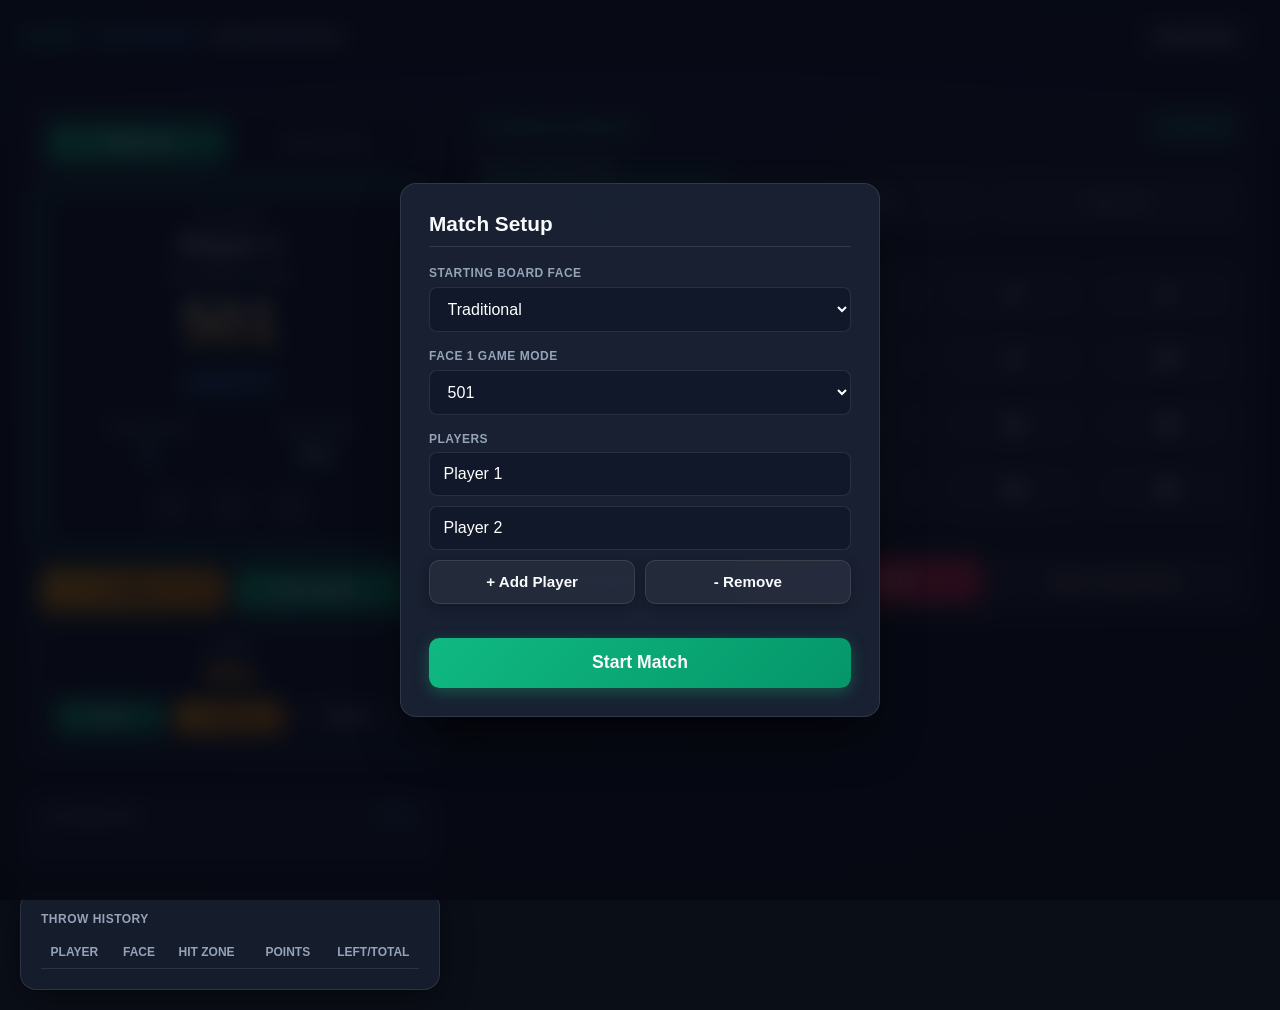
<file: index.html>
<!DOCTYPE html>
<html lang="en">
<head>
    <meta charset="UTF-8">
    <meta name="viewport" content="width=device-width, initial-scale=1.0">
    <title>Digital Manual Dart Scoring System</title>
    <link rel="stylesheet" href="styles.css">
</head>
<body>

    <!-- App Header -->
    <header>
        <div class="brand">
            DART<span style="color: var(--accent-green);">MASTER</span> <span class="badge">PRO SCOREBOARD</span>
        </div>
        <button class="btn btn-outline" onclick="openModal('setupModal')">
            New Match
        </button>
    </header>

    <!-- Main Grid Container -->
    <div class="main-container">
        
        <!-- Left Column: Spotlight Scoreboard & Turn Controls -->
        <div>
            <div class="card" style="margin-bottom: 1.25rem;">
                
                <!-- Board Selector Tabs -->
                <div class="tab-switcher">
                    <button id="tabFace1" class="tab-btn active-face1" onclick="switchFace(1)">
                        Traditional
                    </button>
                    <button id="tabFace2" class="tab-btn" onclick="switchFace(2)">
                        Target Rings
                    </button>
                </div>

                <!-- Active Player Spotlight Card -->
                <div id="activeSpotlightCard" class="active-spotlight">
                    <div id="gameModeBadge" class="form-label" style="color: var(--text-muted);">501 GAME</div>
                    <h2 id="activePlayerName" style="font-size: 1.6rem; font-weight: 900; letter-spacing: 0.5px;">Player 1</h2>
                    
                    <div id="scoreLabel" class="form-label" style="margin-top: 0.6rem;">REMAINING SCORE</div>
                    <div id="activePlayerScore" class="big-score">501</div>

                    <!-- Round Info Badge -->
                    <div id="roundInfoBadge" class="badge" style="background: rgba(59, 130, 246, 0.2); color: #60a5fa; border: 1px solid rgba(59, 130, 246, 0.4); font-size: 0.85rem; padding: 0.35rem 0.85rem; margin-top: 0.4rem; display: inline-block;">
                        Round 1 / 8
                    </div>

                    <div style="display: flex; justify-content: space-around; margin-top: 0.8rem; padding-top: 0.8rem; border-top: 1px solid var(--card-border);">
                        <div>
                            <span class="form-label">TURN SCORE</span>
                            <span id="currentTurnScore" style="font-size: 1.35rem; font-weight: 900; color: #38bdf8;">0</span>
                        </div>
                        <div>
                            <span class="form-label">3-DART AVG</span>
                            <span id="activePlayerAvg" style="font-size: 1.35rem; font-weight: 900; color: #a7f3d0;">0.0</span>
                        </div>
                    </div>

                    <!-- Checkout Suggestion Banner -->
                    <div id="suggestionBox" style="margin-top: 0.8rem; padding: 0.6rem; background: rgba(16, 185, 129, 0.1); border: 1px dashed var(--accent-green); border-radius: 0.5rem; display: none; text-align: center;">
                        <span class="form-label" style="color: var(--accent-green); margin-bottom: 0.1rem;">💡 Recommended Finish</span>
                        <span id="suggestionText" style="font-size: 1rem; font-weight: 800; color: #34d399;">-</span>
                    </div>

                    <!-- 3 Darts Status Slots -->
                    <div class="dart-slots">
                        <div id="dartBadge1" class="dart-badge">1</div>
                        <div id="dartBadge2" class="dart-badge">2</div>
                        <div id="dartBadge3" class="dart-badge">3</div>
                    </div>
                </div>

                <!-- Turn Action Controls -->
                <div class="flex-gap" style="margin-bottom: 0.8rem;">
                    <button class="btn btn-warning" style="flex: 1;" onclick="undoLastDart()">
                        Undo
                    </button>
                    <button id="nextPlayerBtn" class="btn btn-success" style="flex: 1;" onclick="finishTurn()">
                        Next Player &rarr;
                    </button>
                </div>

                <!-- 30-SECOND TIMER UI & CONTROLS -->
                <div style="background: rgba(15, 23, 42, 0.7); padding: 0.85rem; border-radius: 0.75rem; border: 1px solid var(--card-border); text-align: center;">
                    <div class="form-label" style="margin-bottom: 0.2rem;">Timer</div>
                    <div id="timerDisplay" style="font-size: 2rem; font-weight: 900; color: #f59e0b; margin-bottom: 0.5rem;">30s</div>
                    <div class="flex-gap">
                        <button class="btn btn-success" style="flex: 1; padding: 0.5rem; font-size: 0.85rem;" onclick="startTimer()">Start</button>
                        <button class="btn btn-warning" style="flex: 1; padding: 0.5rem; font-size: 0.85rem;" onclick="pauseTimer()">Pause</button>
                        <button class="btn btn-outline" style="flex: 1; padding: 0.5rem; font-size: 0.85rem;" onclick="resetTimer()">Reset</button>
                    </div>
                </div>
            </div>

            <!-- All Players Leaderboard -->
            <div class="card" style="margin-bottom: 1.25rem;">
                <div class="form-label" style="margin-bottom: 0.6rem; display: flex; justify-content: space-between;">
                    <span>Leaderboard</span>
                    <span id="roundOverviewLabel" style="color: var(--accent-blue);">Turn 1</span>
                </div>
                <div id="playersOverview" class="player-list"></div>
            </div>

            <!-- History Log -->
            <div class="card">
                <div class="form-label" style="margin-bottom: 0.6rem;">Throw History</div>
                <div class="table-container">
                    <table>
                        <thead>
                            <tr>
                                <th>Player</th>
                                <th>Face</th>
                                <th>Hit Zone</th>
                                <th style="text-align: right;">Points</th>
                                <th style="text-align: right;">Left/Total</th>
                            </tr>
                        </thead>
                        <tbody id="historyTableBody"></tbody>
                    </table>
                </div>
            </div>
        </div>

        <!-- Right Column: Manual Input Interfaces -->
        <div>
            
            <!-- FACE 1 SCORING CONTROLS -->
            <div id="face1Panel" class="card">
                <h3 style="margin-bottom: 1.2rem; color: var(--accent-green); display: flex; justify-content: space-between; align-items: center;">
                    <span>Traditional Board</span>
                    <span id="previewScoreBadge" class="badge" style="background: rgba(16, 185, 129, 0.2); color: var(--accent-green); border-color: var(--accent-green);">1x Multiplier</span>
                </h3>

                <div class="form-label">Select Multiplier:</div>
                <div class="multiplier-group">
                    <button class="btn-mult active" data-mult="1" onclick="setMultiplier(1)">Single (1x)</button>
                    <button class="btn-mult" data-mult="2" onclick="setMultiplier(2)">Double (2x)</button>
                    <button class="btn-mult" data-mult="3" onclick="setMultiplier(3)">Triple (3x)</button>
                </div>

                <div class="form-label">Select Target Number (1–20):</div>
                <div class="number-grid">
                    <button class="btn-num" onclick="inputFace1Number(1)">1</button>
                    <button class="btn-num" onclick="inputFace1Number(2)">2</button>
                    <button class="btn-num" onclick="inputFace1Number(3)">3</button>
                    <button class="btn-num" onclick="inputFace1Number(4)">4</button>
                    <button class="btn-num" onclick="inputFace1Number(5)">5</button>
                    <button class="btn-num" onclick="inputFace1Number(6)">6</button>
                    <button class="btn-num" onclick="inputFace1Number(7)">7</button>
                    <button class="btn-num" onclick="inputFace1Number(8)">8</button>
                    <button class="btn-num" onclick="inputFace1Number(9)">9</button>
                    <button class="btn-num" onclick="inputFace1Number(10)">10</button>
                    <button class="btn-num" onclick="inputFace1Number(11)">11</button>
                    <button class="btn-num" onclick="inputFace1Number(12)">12</button>
                    <button class="btn-num" onclick="inputFace1Number(13)">13</button>
                    <button class="btn-num" onclick="inputFace1Number(14)">14</button>
                    <button class="btn-num" onclick="inputFace1Number(15)">15</button>
                    <button class="btn-num" onclick="inputFace1Number(16)">16</button>
                    <button class="btn-num" onclick="inputFace1Number(17)">17</button>
                    <button class="btn-num" onclick="inputFace1Number(18)">18</button>
                    <button class="btn-num" onclick="inputFace1Number(19)">19</button>
                    <button class="btn-num" onclick="inputFace1Number(20)">20</button>
                </div>

                <div class="form-label">Bulls & Special Zones:</div>
                <div class="flex-gap" style="flex-wrap: wrap;">
                    <button class="btn btn-outline" style="flex: 1; border-color: rgba(16, 185, 129, 0.4);" onclick="inputSpecial('Outer Bull', 25)">
                        Outer Bull (25)
                    </button>
                    <button class="btn btn-danger" style="flex: 1;" onclick="inputSpecial('Bullseye', 50)">
                        Bullseye (50)
                    </button>
                    <button class="btn btn-outline" style="flex: 1; border-color: rgba(244, 63, 94, 0.4); color: #fca5a5;" onclick="inputSpecial('Miss', 0)">
                        Miss / Out (0 Pts)
                    </button>
                </div>
            </div>

            <!-- FACE 2 SCORING CONTROLS -->
            <div id="face2Panel" class="card" style="display: none;">
                <h3 style="margin-bottom: 1.2rem; color: #a78bfa; display: flex; justify-content: space-between; align-items: center;">
                    <span>Target Rings</span>
                    <span class="badge" style="background: rgba(139, 92, 246, 0.2); color: #c084fc; border-color: var(--accent-purple);">Direct Ring Score</span>
                </h3>

                <div class="form-label">Select Ring Target Zone:</div>
                <div class="ring-grid">
                    <button class="btn-ring btn-danger" onclick="inputFace2Zone('Center 100', 100)">Center 100</button>
                    <button class="btn-ring btn-warning" onclick="inputFace2Zone('Ring 80', 80)">Ring 80</button>
                    <button class="btn-ring btn-success" onclick="inputFace2Zone('Ring 60', 60)">Ring 60</button>
                    <button class="btn-ring btn-primary" onclick="inputFace2Zone('Ring 40', 40)">Ring 40</button>
                    <button class="btn-ring btn-outline" style="border-color: #38bdf8;" onclick="inputFace2Zone('Ring 20', 20)">Ring 20</button>
                    <button class="btn-ring btn-outline" onclick="inputFace2Zone('Ring 10', 10)">Ring 10</button>
                </div>

                <div class="form-label">Quick Alternate Zones & Miss:</div>
                <div class="number-grid" style="grid-template-columns: repeat(5, 1fr); margin-bottom: 1.25rem;">
                    <button class="btn-num" onclick="inputFace2Zone('Zone 30', 30)">30</button>
                    <button class="btn-num" onclick="inputFace2Zone('Zone 50', 50)">50</button>
                    <button class="btn-num" onclick="inputFace2Zone('Zone 70', 70)">70</button>
                    <button class="btn-num" onclick="inputFace2Zone('Zone 90', 90)">90</button>
                    <button class="btn-num" style="background: rgba(244, 63, 94, 0.25); border-color: var(--accent-red); color: #fca5a5; font-size: 0.95rem; font-weight: 900;" onclick="inputFace2Zone('Miss', 0)">
                        Miss
                    </button>
                </div>

                <div style="background: var(--input-bg); padding: 1.1rem; border-radius: 0.75rem; border: 1px solid var(--card-border);">
                    <div class="form-label">Custom Point Value:</div>
                    <div class="flex-gap">
                        <input type="number" id="customScoreInput" class="form-control" placeholder="Enter custom score e.g. 15" min="0" max="300">
                        <button class="btn btn-violet" onclick="submitCustomFace2()">Log Points</button>
                    </div>
                </div>
            </div>

        </div>
    </div>

    <!-- GAME SETUP MODAL -->
    <div id="setupModal" class="modal-overlay">
        <div class="modal-box">
            <h3 style="margin-bottom: 1.2rem; border-bottom: 1px solid var(--card-border); padding-bottom: 0.6rem; font-size: 1.3rem;">Match Setup</h3>
            
            <div class="form-group">
                <label class="form-label">Starting Board Face</label>
                <select id="setupFaceSelect" class="form-select" onchange="toggleModeOptions()">
                    <option value="1">Traditional</option>
                    <option value="2">Target</option>
                </select>
            </div>

            <div class="form-group" id="face1ModeGroup">
                <label class="form-label">Face 1 Game Mode</label>
                <select id="setupGameMode" class="form-select">
                    <option value="501">501</option>
                    <option value="COUNTUP">High Score</option>
                </select>
            </div>

            <div class="form-group" id="face2ModeGroup" style="display: none;">
                <label class="form-label">Face 2 Game Mode / Duration</label>
                <select id="setupRoundsSelect" class="form-select">
                    <option value="4">Quick Game</option>
                    <option value="8">8 Rounds</option>
                    <option value="10">10 Rounds</option>
                    <option value="12">12 Rounds</option>
                    <option value="COUNTUP">High Score</option>
                </select>
            </div>

            <div class="form-group">
                <label class="form-label">Players</label>
                <div id="playerInputContainer" style="display: flex; flex-direction: column; gap: 0.6rem; margin-bottom: 0.6rem;">
                    <input type="text" class="form-control player-input-name" value="Player 1">
                    <input type="text" class="form-control player-input-name" value="Player 2">
                </div>
                <div class="flex-gap">
                    <button type="button" class="btn btn-outline" style="flex:1;" onclick="addPlayerInput()">+ Add Player</button>
                    <button type="button" class="btn btn-outline" style="flex:1;" onclick="removePlayerInput()">- Remove</button>
                </div>
            </div>

            <button class="btn btn-success" style="width: 100%; margin-top: 1rem; font-size: 1.1rem; padding: 0.9rem;" onclick="startMatch()">
                Start Match
            </button>
        </div>
    </div>

    <!-- WINNER CELEBRATION MODAL -->
    <div id="winnerModal" class="modal-overlay">
        <div class="modal-box" style="text-align: center; border-color: var(--accent-green);">
            <h2 style="font-size: 1.8rem; margin-bottom: 0.4rem; letter-spacing: 0.5px;">MATCH FINISHED!</h2>
            <h3 id="winnerPlayerName" style="color: var(--accent-green); font-size: 1.4rem; margin-bottom: 0.8rem;">Player 1 Wins!</h3>
            <p id="winnerDetails" style="color: var(--text-muted); font-size: 0.95rem; margin-bottom: 1.5rem; line-height: 1.5;"></p>
            <button class="btn btn-success" style="width: 100%; font-size: 1.05rem; padding: 0.85rem;" onclick="closeModal('winnerModal'); openModal('setupModal');">
                Start New Match
            </button>
        </div>
    </div>

    <script src="script.js"></script>
</body>
</html>
</file>
<file: styles.css>
:root {
    --bg-dark: #0a0e17;
    --bg-gradient: radial-gradient(circle at 50% -20%, #1e1b4b 0%, #0f172a 50%, #080c14 100%);
    --card-bg: rgba(26, 34, 52, 0.75);
    --card-border: rgba(255, 255, 255, 0.1);
    --card-glow: 0 8px 32px 0 rgba(0, 0, 0, 0.4);
    
    --accent-green: #10b981;
    --accent-green-glow: rgba(16, 185, 129, 0.35);
    --accent-blue: #3b82f6;
    --accent-purple: #8b5cf6;
    --accent-purple-glow: rgba(139, 92, 246, 0.35);
    --accent-red: #f43f5e;
    --accent-red-glow: rgba(244, 63, 94, 0.35);
    --accent-amber: #f59e0b;
    --accent-amber-glow: rgba(245, 158, 11, 0.35);

    --text-main: #f8fafc;
    --text-muted: #94a3b8;
    --input-bg: rgba(15, 23, 42, 0.8);
}

* {
    box-sizing: border-box;
    margin: 0;
    padding: 0;
    font-family: -apple-system, BlinkMacSystemFont, "Segoe UI", Roboto, Helvetica, Arial, sans-serif;
}

body {
    background: var(--bg-dark);
    background-image: var(--bg-gradient);
    background-attachment: fixed;
    color: var(--text-main);
    min-height: 100vh;
    display: flex;
    flex-direction: column;
    user-select: none;
    -webkit-user-select: none;
}

/* App Header */
header {
    background: rgba(15, 23, 42, 0.85);
    backdrop-filter: blur(12px);
    border-bottom: 1px solid var(--card-border);
    padding: 0.9rem 1.5rem;
    display: flex;
    justify-content: space-between;
    align-items: center;
    position: sticky;
    top: 0;
    z-index: 100;
}

.brand {
    display: flex;
    align-items: center;
    gap: 0.6rem;
    font-size: 1.35rem;
    font-weight: 900;
    letter-spacing: 0.8px;
    background: linear-gradient(135deg, #10b981, #3b82f6, #8b5cf6);
    background-clip: text;
    -webkit-text-fill-color: transparent;
}

.badge {
    background: rgba(255, 255, 255, 0.08);
    color: var(--text-muted);
    font-size: 0.75rem;
    padding: 0.25rem 0.6rem;
    border-radius: 9999px;
    font-weight: 600;
    border: 1px solid var(--card-border);
    -webkit-text-fill-color: initial;
}

/* Layout Grid */
.main-container {
    padding: 1.25rem;
    display: grid;
    grid-template-columns: 1fr;
    gap: 1.25rem;
    max-width: 1400px;
    margin: 0 auto;
    width: 100%;
    flex-grow: 1;
}

@media (min-width: 992px) {
    .main-container {
        grid-template-columns: 420px 1fr;
    }
}

/* Modern Glass Cards */
.card {
    background: var(--card-bg);
    backdrop-filter: blur(16px);
    border: 1px solid var(--card-border);
    border-radius: 1rem;
    padding: 1.25rem;
    box-shadow: var(--card-glow);
    transition: border-color 0.2s ease;
}

.card:hover {
    border-color: rgba(255, 255, 255, 0.18);
}

/* Buttons Styling */
.btn {
    border: none;
    border-radius: 0.65rem;
    font-weight: 700;
    cursor: pointer;
    padding: 0.8rem 1.2rem;
    transition: all 0.2s cubic-bezier(0.4, 0, 0.2, 1);
    display: inline-flex;
    align-items: center;
    justify-content: center;
    gap: 0.5rem;
    color: var(--text-main);
    font-size: 0.95rem;
    box-shadow: 0 4px 12px rgba(0, 0, 0, 0.25);
}

.btn:hover {
    transform: translateY(-2px);
    box-shadow: 0 6px 20px rgba(0, 0, 0, 0.35);
}

.btn:active {
    transform: translateY(1px) scale(0.98);
}

.btn-success {
    background: linear-gradient(135deg, #10b981, #059669);
    box-shadow: 0 4px 15px var(--accent-green-glow);
}
.btn-success:hover {
    box-shadow: 0 6px 20px var(--accent-green-glow);
}

.btn-primary {
    background: linear-gradient(135deg, #6366f1, #4f46e5);
    box-shadow: 0 4px 15px rgba(99, 102, 241, 0.35);
}

.btn-violet {
    background: linear-gradient(135deg, #8b5cf6, #7c3aed);
    box-shadow: 0 4px 15px var(--accent-purple-glow);
}

.btn-danger {
    background: linear-gradient(135deg, #f43f5e, #e11d48);
    box-shadow: 0 4px 15px var(--accent-red-glow);
}

.btn-warning {
    background: linear-gradient(135deg, #f59e0b, #d97706);
    color: #0f172a;
    box-shadow: 0 4px 15px var(--accent-amber-glow);
}

.btn-outline {
    background: rgba(255, 255, 255, 0.05);
    border: 1px solid var(--card-border);
    color: var(--text-main);
}
.btn-outline:hover {
    background: rgba(255, 255, 255, 0.12);
    border-color: rgba(255, 255, 255, 0.25);
}

/* Board Switcher Tabs */
.tab-switcher {
    display: flex;
    background: rgba(15, 23, 42, 0.9);
    padding: 0.35rem;
    border-radius: 0.75rem;
    gap: 0.35rem;
    margin-bottom: 1.25rem;
    border: 1px solid var(--card-border);
}

.tab-btn {
    flex: 1;
    padding: 0.75rem 0.5rem;
    border-radius: 0.5rem;
    border: none;
    background: transparent;
    color: var(--text-muted);
    font-weight: 800;
    font-size: 0.9rem;
    cursor: pointer;
    transition: all 0.25s ease;
}

.tab-btn.active-face1 {
    background: linear-gradient(135deg, #10b981, #059669);
    color: white;
    box-shadow: 0 4px 15px var(--accent-green-glow);
}

.tab-btn.active-face2 {
    background: linear-gradient(135deg, #8b5cf6, #6d28d9);
    color: white;
    box-shadow: 0 4px 15px var(--accent-purple-glow);
}

/* Active Player Spotlight */
.active-spotlight {
    background: rgba(15, 23, 42, 0.85);
    border: 2px solid var(--accent-green);
    border-radius: 1rem;
    padding: 1.25rem;
    text-align: center;
    margin-bottom: 1rem;
    box-shadow: 0 0 25px var(--accent-green-glow);
    transition: all 0.3s ease;
    position: relative;
    overflow: hidden;
}

.active-spotlight.face2-active {
    border-color: var(--accent-purple);
    box-shadow: 0 0 25px var(--accent-purple-glow);
}

.big-score {
    font-size: 3.75rem;
    font-weight: 900;
    color: #fca5a5;
    background: linear-gradient(180deg, #ffffff 0%, #f59e0b 100%);
    background-clip: text;
    -webkit-text-fill-color: transparent;
    line-height: 1.1;
    margin: 0.3rem 0;
    letter-spacing: -1px;
}

/* Dart Counter Indicators */
.dart-slots {
    display: flex;
    justify-content: center;
    gap: 0.85rem;
    margin-top: 1rem;
}

.dart-badge {
    width: 46px;
    height: 46px;
    border-radius: 50%;
    background: rgba(255, 255, 255, 0.05);
    border: 2px solid var(--card-border);
    display: flex;
    align-items: center;
    justify-content: center;
    font-weight: 900;
    font-size: 1.1rem;
    color: var(--text-muted);
    transition: all 0.25s cubic-bezier(0.34, 1.56, 0.64, 1);
}

.dart-badge.filled {
    background: linear-gradient(135deg, #10b981, #059669);
    border-color: #34d399;
    color: white;
    transform: scale(1.1);
    box-shadow: 0 0 15px var(--accent-green-glow);
}

.dart-badge.filled-face2 {
    background: linear-gradient(135deg, #8b5cf6, #6d28d9);
    border-color: #c084fc;
    color: white;
    transform: scale(1.1);
    box-shadow: 0 0 15px var(--accent-purple-glow);
}

/* Face 1 Multiplier Buttons */
.multiplier-group {
    display: grid;
    grid-template-columns: repeat(3, 1fr);
    gap: 0.6rem;
    margin-bottom: 1.25rem;
}

.btn-mult {
    background: rgba(255, 255, 255, 0.06);
    border: 2px solid var(--card-border);
    padding: 0.85rem 0.5rem;
    border-radius: 0.65rem;
    font-weight: 800;
    color: var(--text-muted);
    cursor: pointer;
    transition: all 0.2s ease;
}

.btn-mult[data-mult="1"].active { background: rgba(16, 185, 129, 0.25); border-color: #10b981; color: white; box-shadow: 0 0 15px var(--accent-green-glow); }
.btn-mult[data-mult="2"].active { background: rgba(245, 158, 11, 0.25); border-color: #f59e0b; color: white; box-shadow: 0 0 15px var(--accent-amber-glow); }
.btn-mult[data-mult="3"].active { background: rgba(244, 63, 94, 0.25); border-color: #f43f5e; color: white; box-shadow: 0 0 15px var(--accent-red-glow); }

/* Number Grids */
.number-grid {
    display: grid;
    grid-template-columns: repeat(5, 1fr);
    gap: 0.55rem;
    margin-bottom: 1.25rem;
}

@media (max-width: 576px) {
    .number-grid {
        grid-template-columns: repeat(4, 1fr);
    }
}

.btn-num {
    background: rgba(255, 255, 255, 0.05);
    border: 1px solid var(--card-border);
    color: white;
    font-size: 1.3rem;
    font-weight: 800;
    padding: 0.95rem 0;
    border-radius: 0.65rem;
    cursor: pointer;
    transition: all 0.15s ease;
}

.btn-num:hover {
    background: rgba(255, 255, 255, 0.15);
    border-color: rgba(255, 255, 255, 0.3);
    transform: scale(1.05);
}

.btn-num:active {
    background: var(--accent-green);
    transform: scale(0.95);
}

/* Face 2 Ring Grid */
.ring-grid {
    display: grid;
    grid-template-columns: repeat(auto-fit, minmax(130px, 1fr));
    gap: 0.85rem;
    margin-bottom: 1.25rem;
}

.btn-ring {
    padding: 1.25rem 0.6rem;
    font-size: 1.15rem;
    font-weight: 800;
    border-radius: 0.75rem;
    border: 1px solid var(--card-border);
    cursor: pointer;
    color: white;
    transition: all 0.2s ease;
    box-shadow: 0 4px 12px rgba(0,0,0,0.2);
}

.btn-ring:hover {
    transform: translateY(-3px) scale(1.02);
    box-shadow: 0 8px 20px rgba(0,0,0,0.35);
}

.btn-ring:active {
    transform: translateY(1px);
}

/* Player Overview List */
.player-list {
    display: flex;
    flex-direction: column;
    gap: 0.65rem;
    margin-bottom: 1rem;
}

.player-row {
    display: flex;
    justify-content: space-between;
    align-items: center;
    background: rgba(15, 23, 42, 0.6);
    padding: 0.85rem 1.1rem;
    border-radius: 0.65rem;
    border: 2px solid transparent;
    transition: all 0.25s ease;
}

.player-row.active {
    border-color: var(--accent-green);
    background: rgba(16, 185, 129, 0.12);
    box-shadow: 0 0 15px rgba(16, 185, 129, 0.15);
}

.player-row.active-face2 {
    border-color: var(--accent-purple);
    background: rgba(139, 92, 246, 0.12);
    box-shadow: 0 0 15px rgba(139, 92, 246, 0.15);
}

/* History Table */
.table-container {
    max-height: 220px;
    overflow-y: auto;
}

table {
    width: 100%;
    border-collapse: collapse;
    font-size: 0.875rem;
    text-align: left;
}

th {
    color: var(--text-muted);
    padding: 0.6rem;
    border-bottom: 1px solid var(--card-border);
    font-weight: 700;
    text-transform: uppercase;
    font-size: 0.75rem;
}

td {
    padding: 0.6rem;
    border-bottom: 1px solid rgba(255, 255, 255, 0.04);
}

/* Pure Vanilla Modal Overlay */
.modal-overlay {
    position: fixed;
    top: 0;
    left: 0;
    width: 100vw;
    height: 100vh;
    background: rgba(6, 9, 18, 0.85);
    backdrop-filter: blur(10px);
    display: flex;
    align-items: center;
    justify-content: center;
    z-index: 9999;
    opacity: 0;
    pointer-events: none;
    transition: opacity 0.25s ease;
}

.modal-overlay.show {
    opacity: 1;
    pointer-events: auto;
}

.modal-box {
    background: rgba(26, 34, 52, 0.95);
    border: 1px solid var(--card-border);
    border-radius: 1rem;
    width: 90%;
    max-width: 480px;
    padding: 1.75rem;
    box-shadow: 0 25px 50px -12px rgba(0, 0, 0, 0.7);
}

.form-group {
    margin-bottom: 1.1rem;
}

.form-label {
    display: block;
    font-size: 0.75rem;
    font-weight: 800;
    color: var(--text-muted);
    text-transform: uppercase;
    letter-spacing: 0.5px;
    margin-bottom: 0.4rem;
}

.form-control, .form-select {
    width: 100%;
    padding: 0.75rem 0.85rem;
    background: var(--input-bg);
    border: 1px solid var(--card-border);
    color: white;
    border-radius: 0.5rem;
    font-size: 1rem;
    outline: none;
}

.form-control:focus, .form-select:focus {
    border-color: var(--accent-purple);
    box-shadow: 0 0 0 3px rgba(139, 92, 246, 0.25);
}

.flex-gap { display: flex; gap: 0.6rem; }
</file>
